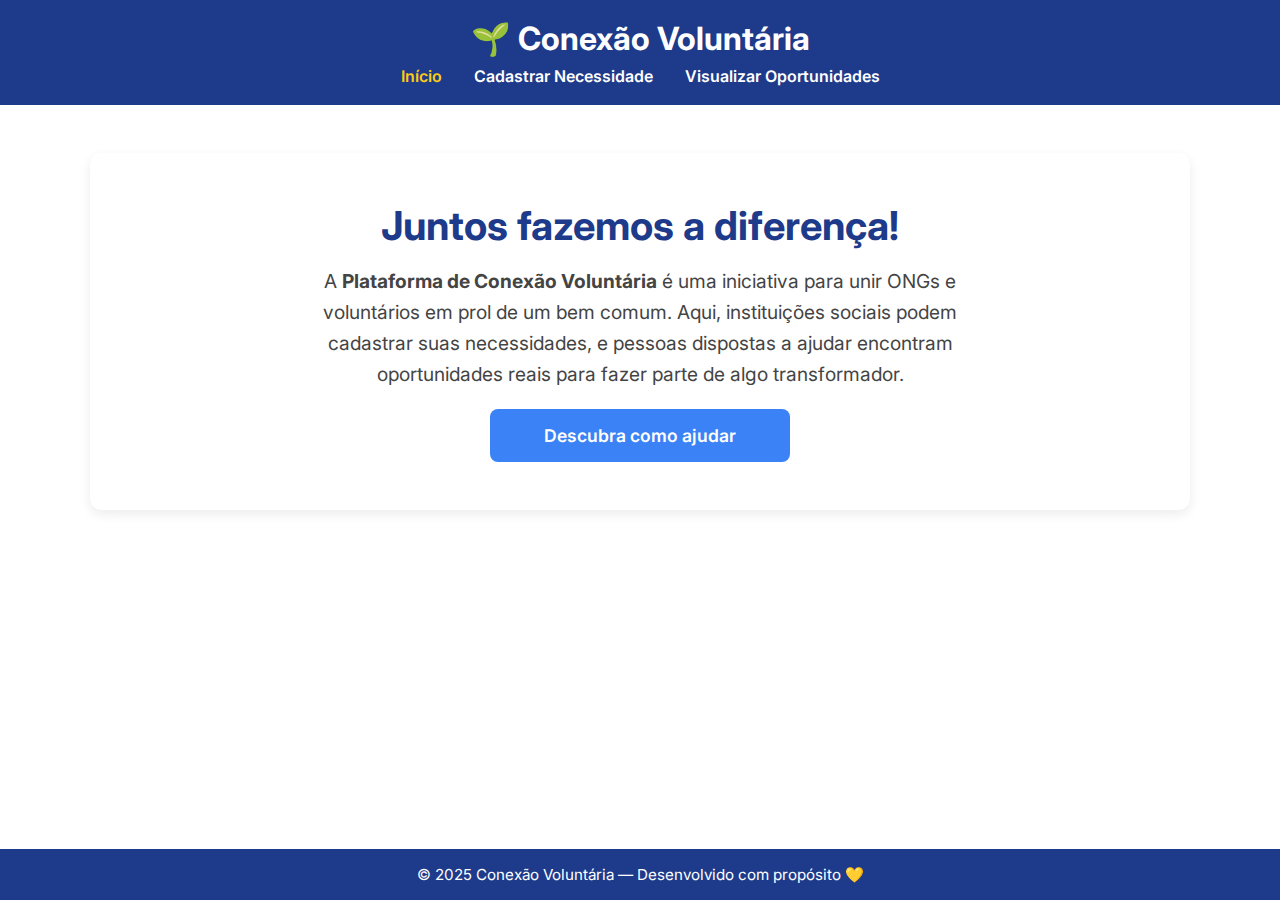
<file: index.html>
<!DOCTYPE html>
<html lang="pt-BR">
  <head>
    <!-- Configuração básica da página -->
    <meta charset="UTF-8" />
    <meta name="viewport" content="width=device-width, initial-scale=1.0" />
    <title>Plataforma de Conexão Voluntária</title>

    <!-- Importação do CSS geral (estrutura, header, footer, botões, etc.) -->
    <link rel="stylesheet" href="css/style.css" />

    <!-- Importa o estilo específico da página inicial -->
    <link rel="stylesheet" href="css/inicio.css" />

    <!-- Fonte Inter do Google Fonts (moderna e legível) -->
    <link
      href="https://fonts.googleapis.com/css2?family=Inter:wght@400;600;700&display=swap"
      rel="stylesheet"
    />
  </head>
  <body>
    <!-- Cabeçalho com título e menu de navegação -->
    <header>
      <div class="container header-content">
        <!-- Título principal do sistema -->
        <h1>🌱 Conexão Voluntária</h1>

        <!-- Menu de navegação do topo -->
        <nav>
          <ul>
            <li><a href="index.html" class="active">Início</a></li>
            <li><a href="cadastro.html">Cadastrar Necessidade</a></li>
            <li><a href="visualizar.html">Visualizar Oportunidades</a></li>
          </ul>
        </nav>
      </div>
    </header>

    <!-- Conteúdo principal da página -->
    <main class="container">
      <section class="hero">
        <!-- Título da seção de destaque -->
        <h2>Juntos fazemos a diferença!</h2>

        <!-- Texto explicativo da plataforma -->
        <p>
          A <strong>Plataforma de Conexão Voluntária</strong> é uma iniciativa
          para unir ONGs e voluntários em prol de um bem comum. Aqui,
          instituições sociais podem cadastrar suas necessidades, e pessoas
          dispostas a ajudar encontram oportunidades reais para fazer parte de
          algo transformador.
        </p>

        <!-- Botão com chamada para ação (CTA) redirecionando à visualização -->
        <a class="btn"  href="cadastro.html">Descubra como ajudar</a>
      </section>
    </main>

    <!-- Rodapé da página -->
    <footer>
      <div class="container">
        <p>&copy; 2025 Conexão Voluntária — Desenvolvido com propósito 💛</p>
      </div>
    </footer>
  </body>
</html>
</file>
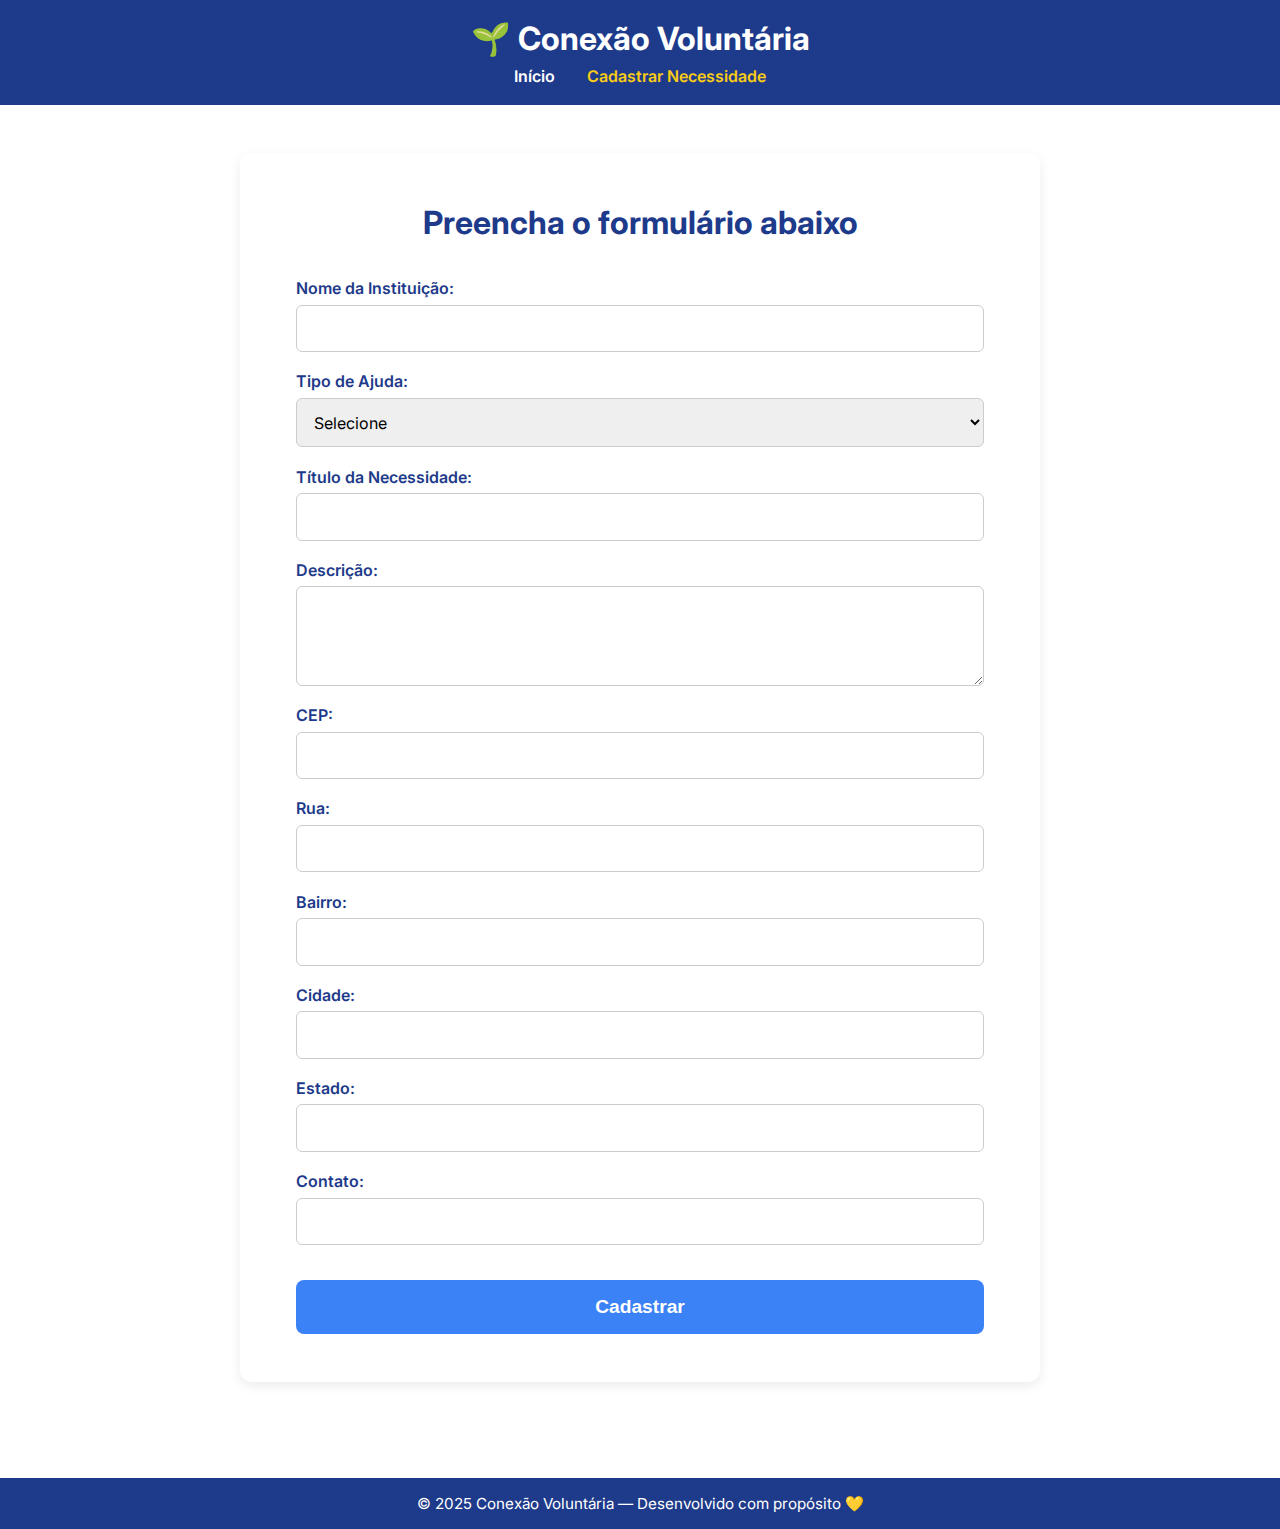
<file: cadastro.html>
<!DOCTYPE html>
<html lang="pt-BR">
  <head>
    <!-- Configuração básica da página -->
    <meta charset="UTF-8" />
    <meta name="viewport" content="width=device-width, initial-scale=1.0" />
    <title>Cadastro de Necessidade</title>

    <!-- Importação do CSS geral (estrutura, header, footer, botões, etc.) -->
    <link rel="stylesheet" href="css/style.css" />

    <!-- Importa o estilo específico da página inicial -->
    <link rel="stylesheet" href="css/cadastro.css" />

    <!-- Fonte Inter do Google Fonts (moderna e legível) -->
    <link
      href="https://fonts.googleapis.com/css2?family=Inter:wght@400;600;700&display=swap"
      rel="stylesheet"
    />
  </head>
  <body>
    <!-- Cabeçalho com título e menu de navegação -->
    <header>
      <div class="container header-content">
        <!-- Título principal do sistema -->
        <h1>🌱 Conexão Voluntária</h1>

        <!-- Menu de navegação do topo -->
        <nav>
          <ul>
            <li><a href="index.html">Início</a></li>
            <li><a href="cadastro.html" class="active">Cadastrar Necessidade</a></li>
          </ul>
        </nav>
      </div>
    </header>

    <!-- Conteúdo principal da página -->
    <main class="container">
      <section class="form-section">
        <h2>Preencha o formulário abaixo</h2>

        <!-- Formulário de cadastro de necessidade -->
        <form id="formCadastro" class="form-container">
          <!-- Campo: Nome da Instituição -->
          <label>
            Nome da Instituição:
            <input type="text" id="instituicao" required />
          </label>

          <!-- Campo: Tipo de Ajuda com opções -->
          <label>
            Tipo de Ajuda:
            <select id="tipoAjuda" required>
              <option value="">Selecione</option>
              <option value="Educação">Educação</option>
              <option value="Saúde">Saúde</option>
              <option value="Meio Ambiente">Meio Ambiente</option>
              <option value="Doação de Alimentos">Doação de Alimentos</option>
              <option value="Doação de Roupas">Doação de Roupas</option>
              <option value="Outros">Outros</option>
            </select>
          </label>

          <!-- Campo: Título da Necessidade -->
          <label>
            Título da Necessidade:
            <input type="text" id="titulo" required />
          </label>

          <!-- Campo: Descrição detalhada -->
          <label>
            Descrição:
            <textarea id="descricao" required></textarea>
          </label>

          <!-- Campo: CEP que será usado para preenchimento automático via API -->
          <label>
            CEP:
            <input type="text" id="cep" required />
          </label>

          <!-- Campos de endereço preenchidos automaticamente pelo CEP -->
          <label>Rua:<input type="text" id="rua" readonly /></label>
          <label>Bairro:<input type="text" id="bairro" readonly /></label>
          <label>Cidade:<input type="text" id="cidade" readonly /></label>
          <label>Estado:<input type="text" id="estado" readonly /></label>

          <!-- Campo: Contato da instituição -->
          <label>
            Contato:
            <input type="text" id="contato" required />
          </label>

          <!-- Botão de envio do formulário -->
          <button type="submit">Cadastrar</button>
        </form>
      </section>
    </main>

    <!-- Script responsável pela lógica de cadastro e integração com ViaCEP -->
    <script src="js/cadastro.js"></script>

    <!-- Rodapé da página -->
    <footer>
      <div class="container">
        <p>&copy; 2025 Conexão Voluntária — Desenvolvido com propósito 💛</p>
      </div>
    </footer>
  </body>
</html>
</file>
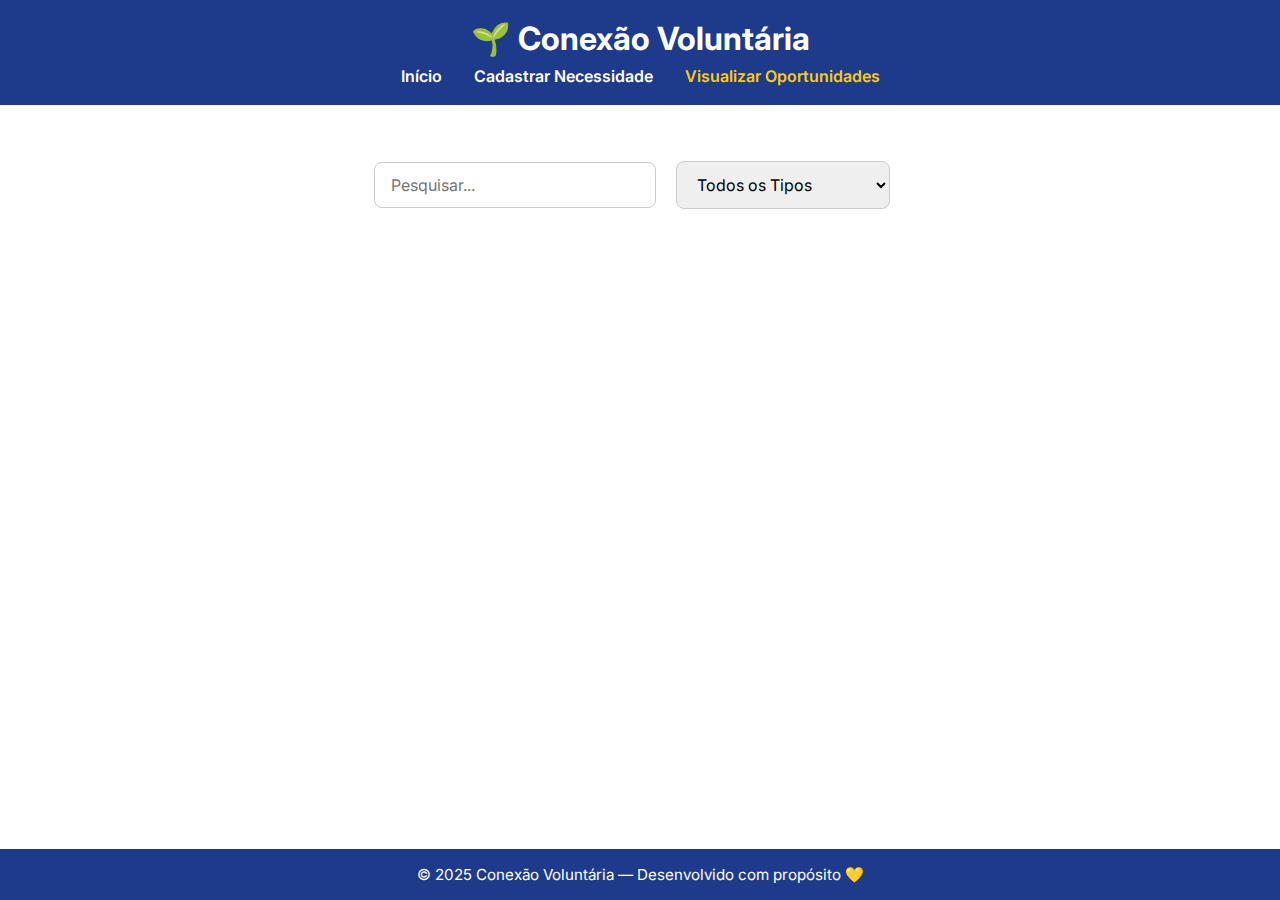
<file: visualizar.html>
<!DOCTYPE html>
<html lang="pt-BR">
  <head>
    <!-- Configuração básica da página -->
    <meta charset="UTF-8" />
    <meta name="viewport" content="width=device-width, initial-scale=1.0" />
    <title>Necessidades Cadastradas</title>

    <!-- Importação do CSS geral (estrutura, header, footer, botões, etc.) -->
    <link rel="stylesheet" href="css/style.css" />

    <!-- Importa o estilo específico da página de visualização -->
    <link rel="stylesheet" href="css/visualizar.css" />

    <!-- Fonte Inter do Google Fonts (moderna e legível) -->
    <link
      href="https://fonts.googleapis.com/css2?family=Inter:wght@400;600;700&display=swap"
      rel="stylesheet"
    />
  </head>
  <body>
    <!-- Cabeçalho com título e menu de navegação -->
    <header>
      <div class="container header-content">
        <!-- Título principal do sistema -->
        <h1>🌱 Conexão Voluntária</h1>

        <!-- Menu de navegação do topo -->
        <nav>
          <ul>
            <li><a href="index.html">Início</a></li>
            <li><a href="cadastro.html">Cadastrar Necessidade</a></li>
            <li><a href="visualizar.html" class="active">Visualizar Oportunidades</a></li>
          </ul>
        </nav>
      </div>
    </header>

    <!-- Conteúdo principal da tela -->
    <main>
      <!-- Campo de busca por palavra-chave (pesquisa dinâmica por título ou descrição) -->
      <input type="text" id="pesquisa" placeholder="Pesquisar..." />

      <!-- Filtro por tipo de ajuda: permite refinar os resultados -->
      <select id="filtroTipo">
        <option value="">Todos os Tipos</option>
        <option value="Educação">Educação</option>
        <option value="Saúde">Saúde</option>
        <option value="Meio Ambiente">Meio Ambiente</option>
        <option value="Doação de Alimentos">Doação de Alimentos</option>
        <option value="Doação de Roupas">Doação de Roupas</option>
        <option value="Outros">Outros</option>
      </select>

      <!-- Seção onde os cards das necessidades filtradas serão renderizados dinamicamente -->
      <section id="listaNecessidades"></section>
    </main>

    <!-- Rodapé da página -->
    <footer>
      <div class="container">
        <p>&copy; 2025 Conexão Voluntária — Desenvolvido com propósito 💛</p>
      </div>
    </footer>
  </body>
</html>
</file>
<file: css/style.css>
* {
    margin: 0;
    padding: 0;
    box-sizing: border-box;
}

html, body {
    font-family: 'Inter', sans-serif;
    height: 100%;
    display: flex;
    flex-direction: column;
}

.container {
    width: 90%;
    max-width: 1100px;
    margin: auto;
}

header {
    background-color: #1e3a8a;
    color: white;
    padding: 1.2rem 0;
}

.header-content {
    display: flex;
    flex-direction: column;
    align-items: center;
}

header h1 {
    font-size: 2rem;
    margin-bottom: 0.5rem;
}

nav ul {
    list-style: none;
    display: flex;
    gap: 2rem;
    flex-wrap: wrap;
}

nav ul li a {
    color: white;
    text-decoration: none;
    font-weight: 600;
    transition: color 0.3s ease;
}

nav ul li a:hover,
nav ul li a.active {
    color: #facc15;
}

main {
    flex: 1;
    padding: 3rem 0;
}

.hero {
    background: white;
    padding: 3rem 2rem;
    border-radius: 12px;
    box-shadow: 0 4px 12px rgba(0, 0, 0, 0.08);
    text-align: center;
}

.hero h2 {
    font-size: 2.5rem;
    margin-bottom: 1rem;
    color: #1e3a8a;
}

.hero p {
    font-size: 1.2rem;
    margin-bottom: 2rem;
    max-width: 700px;
    margin-left: auto;
    margin-right: auto;
    color: #444;
}

.btn {
    display: inline-block;
    padding: 0.75rem 1.5rem;
    background-color: #3b82f6;
    color: white;
    text-decoration: none;
    border-radius: 8px;
    font-weight: 600;
    transition: background 0.3s ease;
}

.btn:hover {
    background-color: #2563eb;
}

footer {
    background-color: #1e3a8a;
    color: white;
    padding: 1rem 0;
    text-align: center;
    margin-top: 3rem;
    font-size: 0.95rem;
}
</file>
<file: css/inicio.css>
/* ===== TELA INICIAL ===== */

/* Define o espaço principal da tela com altura flexível */
main {
  flex: 1;
  padding: 3rem 0;
}

/* Estilo da seção de destaque (hero) */
.hero {
  background: white;
  padding: clamp(1rem, 5vw, 3rem) clamp(1rem, 5vw, 2rem);
  border-radius: 12px;
  box-shadow: 0 4px 12px rgba(0, 0, 0, 0.08);
  text-align: center;
}

/* Título principal da seção hero */
.hero h2 {
  font-size: clamp(1.1rem, 6vw, 2.5rem);
}

/* Parágrafo explicativo da hero */
.hero p {
  font-size: clamp(0.85rem, 2.5vw, 1.2rem);
  line-height: 1.6;
  padding: 0 0.5rem;
  overflow-wrap: break-word;
  margin-bottom: 20px;
}

/* Botão de chamada para ação (CTA) */
.hero .btn {
  font-size: clamp(0.8rem, 2.5vw, 1.1rem);
  padding: clamp(0.5rem, 3vw, 1rem) clamp(1rem, 5vw, 1.5rem);
  width: 100%;
  max-width: 300px;
  margin: 0 auto;
}

/* ===== RESPONSIVIDADE ===== */
@media (max-width: 480px) {
  .hero .btn {
    width: 100%;
    padding: 1rem;
  }
}
</file>
<file: css/cadastro.css>
/* ===== TELA DE CADASTRO ===== */

/* Área principal da página */
main {
  flex: 1;
  padding: clamp(1rem, 4vw, 3rem) 0;
}

/* Seção que envolve todo o formulário */
.form-section {
  background: white;
  padding: clamp(1rem, 5vw, 3rem);
  border-radius: 12px;
  box-shadow: 0 4px 12px rgba(0, 0, 0, 0.08);
  max-width: 800px;
  margin: auto;
}

/* Título do formulário */
.form-section h2 {
  text-align: center;
  color: #1e3a8a;
  margin-bottom: 2rem;
  font-size: clamp(1.2rem, 4vw, 2rem);
  padding: 0 1rem;
  line-height: 1.4;
}

/* Container do formulário com os campos organizados verticalmente */
.form-container {
  display: flex;
  flex-direction: column;
  gap: 1.2rem;
  padding: 0 0.5rem;
}

/* Estilo dos rótulos (labels) e campos de entrada */
.form-container label {
  display: flex;
  flex-direction: column;
  font-weight: 600;
  color: #1e3a8a;
  font-size: clamp(0.85rem, 2.5vw, 1rem);
}

/* Estilização comum para todos os campos de entrada */
.form-container input,
.form-container textarea,
.form-container select {
  padding: clamp(0.5rem, 2vw, 0.8rem);
  border-radius: 6px;
  border: 1px solid #ccc;
  font-size: clamp(0.9rem, 2vw, 1rem);
  margin-top: 0.4rem;
  font-family: 'Inter', sans-serif;
  width: 100%;
  max-width: 100%;
}

/* Estilo específico para o campo de texto longo (textarea) */
.form-container textarea {
  resize: vertical;
  min-height: 100px;
}

/* Estilização do botão de envio */
.form-container button {
  background-color: #3b82f6;
  color: white;
  border: none;
  padding: clamp(0.8rem, 3vw, 1rem);
  border-radius: 8px;
  font-size: clamp(1rem, 2.5vw, 1.2rem);
  font-weight: 600;
  cursor: pointer;
  transition: background-color 0.3s ease;
  margin-top: 1rem;
}

/* Efeito visual ao passar o mouse sobre o botão */
.form-container button:hover {
  background-color: #2563eb;
}
</file>
<file: css/visualizar.css>
/* ===== TELA DE VISUALIZAÇÃO ===== */

/* Área principal com espaçamento responsivo e largura máxima controlada */
main {
  flex: 1;
  padding: clamp(1rem, 4vw, 3rem) 1rem;
  max-width: 1100px;
  margin: auto;
}

/* Estilo dos campos de pesquisa e filtro */
#pesquisa,
#filtroTipo {
  padding: clamp(0.5rem, 2vw, 0.75rem) clamp(1rem, 3vw, 1rem);
  margin-bottom: 1rem;
  border: 1px solid #ccc;
  border-radius: 8px;
  font-size: clamp(0.9rem, 2vw, 1rem);
  font-family: 'Inter', sans-serif;
  width: 100%;
  max-width: 100%;
  display: block;
}

/* Espaço extra acima do filtro tipo */
#filtroTipo {
  margin-top: 0.5rem;
}

/* Estilo para posicionar os filtros lado a lado em telas maiores */
@media (min-width: 768px) {
  #pesquisa,
  #filtroTipo {
    display: inline-block;
    margin-right: 1rem;
    width: auto;
  }
}

/* Container dos cards de necessidades (modo grid) */
#listaNecessidades {
  display: grid;
  grid-template-columns: 1fr;
  gap: 2rem;
  margin-top: 2rem;
}

/* Em telas maiores, distribui os cards em várias colunas automaticamente */
@media (min-width: 600px) {
  #listaNecessidades {
    grid-template-columns: repeat(auto-fit, minmax(280px, 1fr));
  }
}

/* Estilo dos cards de necessidade */
.card {
  background-color: white;
  border-radius: 12px;
  padding: clamp(1rem, 3vw, 1.5rem);
  box-shadow: 0 4px 12px rgba(0, 0, 0, 0.05);
  transition: transform 0.2s ease, box-shadow 0.2s ease;
  word-break: break-word;
}

/* Efeito visual ao passar o mouse sobre o card */
.card:hover {
  transform: translateY(-3px);
  box-shadow: 0 6px 16px rgba(0, 0, 0, 0.08);
}

/* Título do card */
.card h3 {
  margin-bottom: 0.5rem;
  color: #1e3a8a;
  font-size: clamp(1.1rem, 2.5vw, 1.4rem);
}

/* Texto descritivo do card */
.card p {
  margin-bottom: 0.4rem;
  font-size: clamp(0.9rem, 2vw, 1rem);
  color: #444;
  line-height: 1.4;
}

/* Informações em destaque no card */
.card span {
  font-weight: 600;
  color: #1e3a8a;
  display: block;
  margin-top: 1rem;
}
</file>
